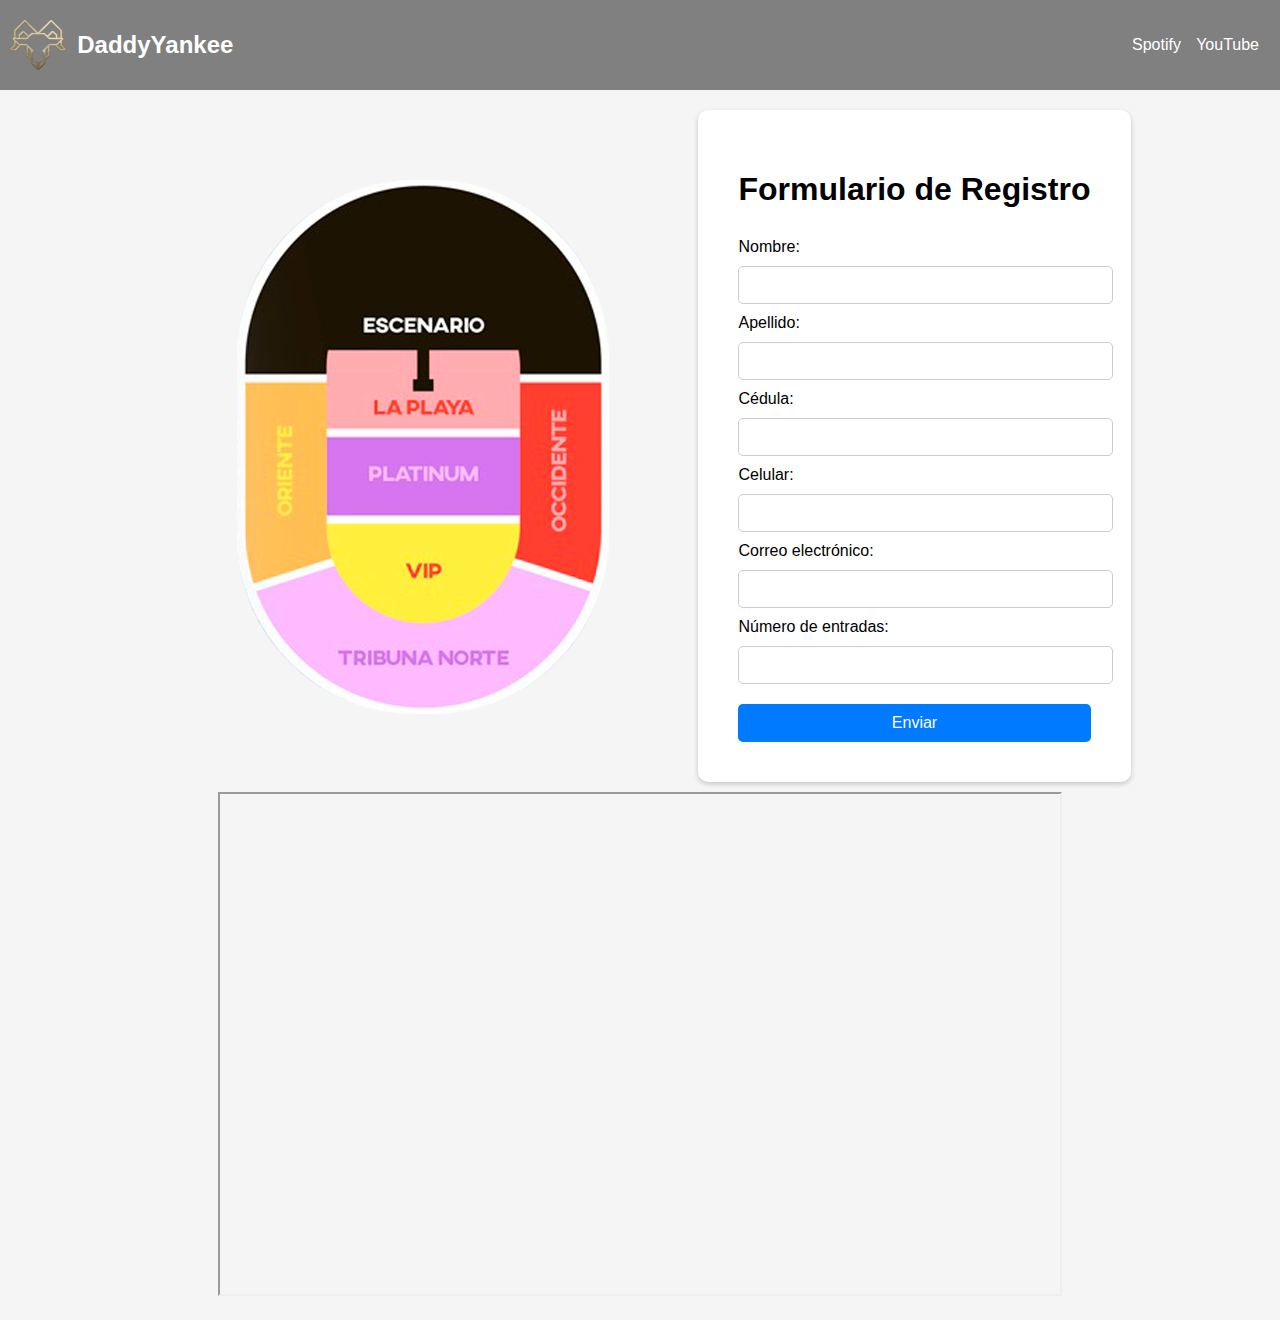
<file: index.html>
<!DOCTYPE html>
<html lang="en">
<head>
    <meta charset="UTF-8">
    <meta http-equiv="X-UA-Compatible" content="IE=edge">
    <meta name="viewport" content="width=device-width, initial-scale=1.0">
    <title>DaddyYankee</title>
    <link rel="stylesheet" href="css/style.css">
    <link rel="stylesheet" href="css/barra.css">
    <link rel="shortcut icon" href="assets/favicon.png" type="image/x-icon">
</head>
<body>
    <header>
        <a href="https://daddyyankee.com/" target="_blank" class="logo">   
            <img src="assets/favicon.png" alt="DaddyYankee">
            <h2 class="nombre">DaddyYankee
            </h2>
        </a>
        <nav>
            <a href="https://open.spotify.com/artist/4VMYDCV2IEDYJArk749S6m" target="_blank" class="nav-link">Spotify</a>
            <a href="https://www.youtube.com/channel/UC9TO_oo4c_LrOiKNaY6aysA" target="_blank" class="nav-link">YouTube</a>
        </nav>
    </header>
    <main>
        <div class="padre">
            <div class="secuno">
                <div class="dos">
                    <img src="tarima.svg" alt="Tarima">
                </div>   
                <div class="tres">
                    <h1>Formulario de Registro</h1>
                    <form>
                        <label for="nombre">Nombre:</label>
                        <input type="text" id="nombre" name="nombre" required>
                        
                        <label for="apellido">Apellido:</label>
                        <input type="text" id="apellido" name="apellido" required>
                        
                        <label for="cedula">Cédula:</label>
                        <input type="number" id="cedula" name="cedula" required>
                        
                        <label for="celular">Celular:</label>
                        <input type="number" id="celular" name="celular" required>
                        
                        <label for="email">Correo electrónico:</label>
                        <input type="email" id="email" name="email" required>
                        
                        <label for="entradas">Número de entradas:</label>
                        <input type="number" id="entradas" name="entradas" min="1" max="3" required>
                        <button type="submit">Enviar</button>
                    </form>
                </div>
            </div>
            <div class="uno">
                <iframe src="https://www.google.com/maps/d/embed?mid=1lI28nECCpHLz8-LXklU45T-G5JUMnys&ehbc=2E312F" width="840" height="500"></iframe>
            </div>   
        </div>
    </main>
</body>
</html>
</file>
<file: css/style.css>
body{
    margin: 0;
    padding: 0;
    font-family: sans-serif;
    background-color: #f5f5f5;
}

main .padre{
    padding: 20px;
    display: flex;
    flex-direction: column;
    align-items: center;
    justify-content: space-evenly;
    gap: 10px 50px;
}

.secuno{
    display: flex;
    align-items: center;
}

.tres{
    background-color: #fff;
    padding: 40px;
    border-radius: 10px;
    box-shadow: 0 2px 5px rgba(0, 0, 0, 0.2);
    max-width: 500px;
}

h1 {
    text-align: center;
    margin-bottom: 30px;
}

label {
    display: block;
    margin: 10px 0;
}

input[type="text"],
input[type="email"],
input[type="number"] {
    display: block;
    width: 100%;
    padding: 10px;
    border: 1px solid #ccc;
    border-radius: 5px;
    font-size: 14px;
    outline: none;
}

input[type="text"]:focus,
input[type="email"]:focus,
input[type="number"]:focus {
    border-color: #007bff;
}

button[type="submit"] {
    background-color: #007bff;
    color: #fff;
    font-size: 16px;
    padding: 10px 20px;
    border: none;
    border-radius: 5px;
    cursor: pointer;
    display: block;
    width: 100%;
    margin-top: 20px;
}

button[type="submit"]:hover {
    background-color: #0056b3;
}

button[type="submit"]:focus {
    outline: none;
}
</file>
<file: css/barra.css>
body{
    font-family: sans-serif;
    margin: 0;
}
a{
    text-decoration: none;
color: white;
}
header{
    min-height: 70px;
    display: flex;
    background-color: gray;
    justify-content: space-between;
    align-items: center;
    padding: 10px;
}
.logo{
    display: flex;
    align-items: center;
}

.logo img{
    height: 50px;
    margin-right: 11px;
}

nav a{
    font-weight: 600px;
    padding-right: 11px;
}
nav a:hover{
    color: darkgoldenrod;
}

@media(max-width: 680px){
    header{
        flex-direction: column;
    }
    nav{
        padding: 10px;
    }
}
</file>
